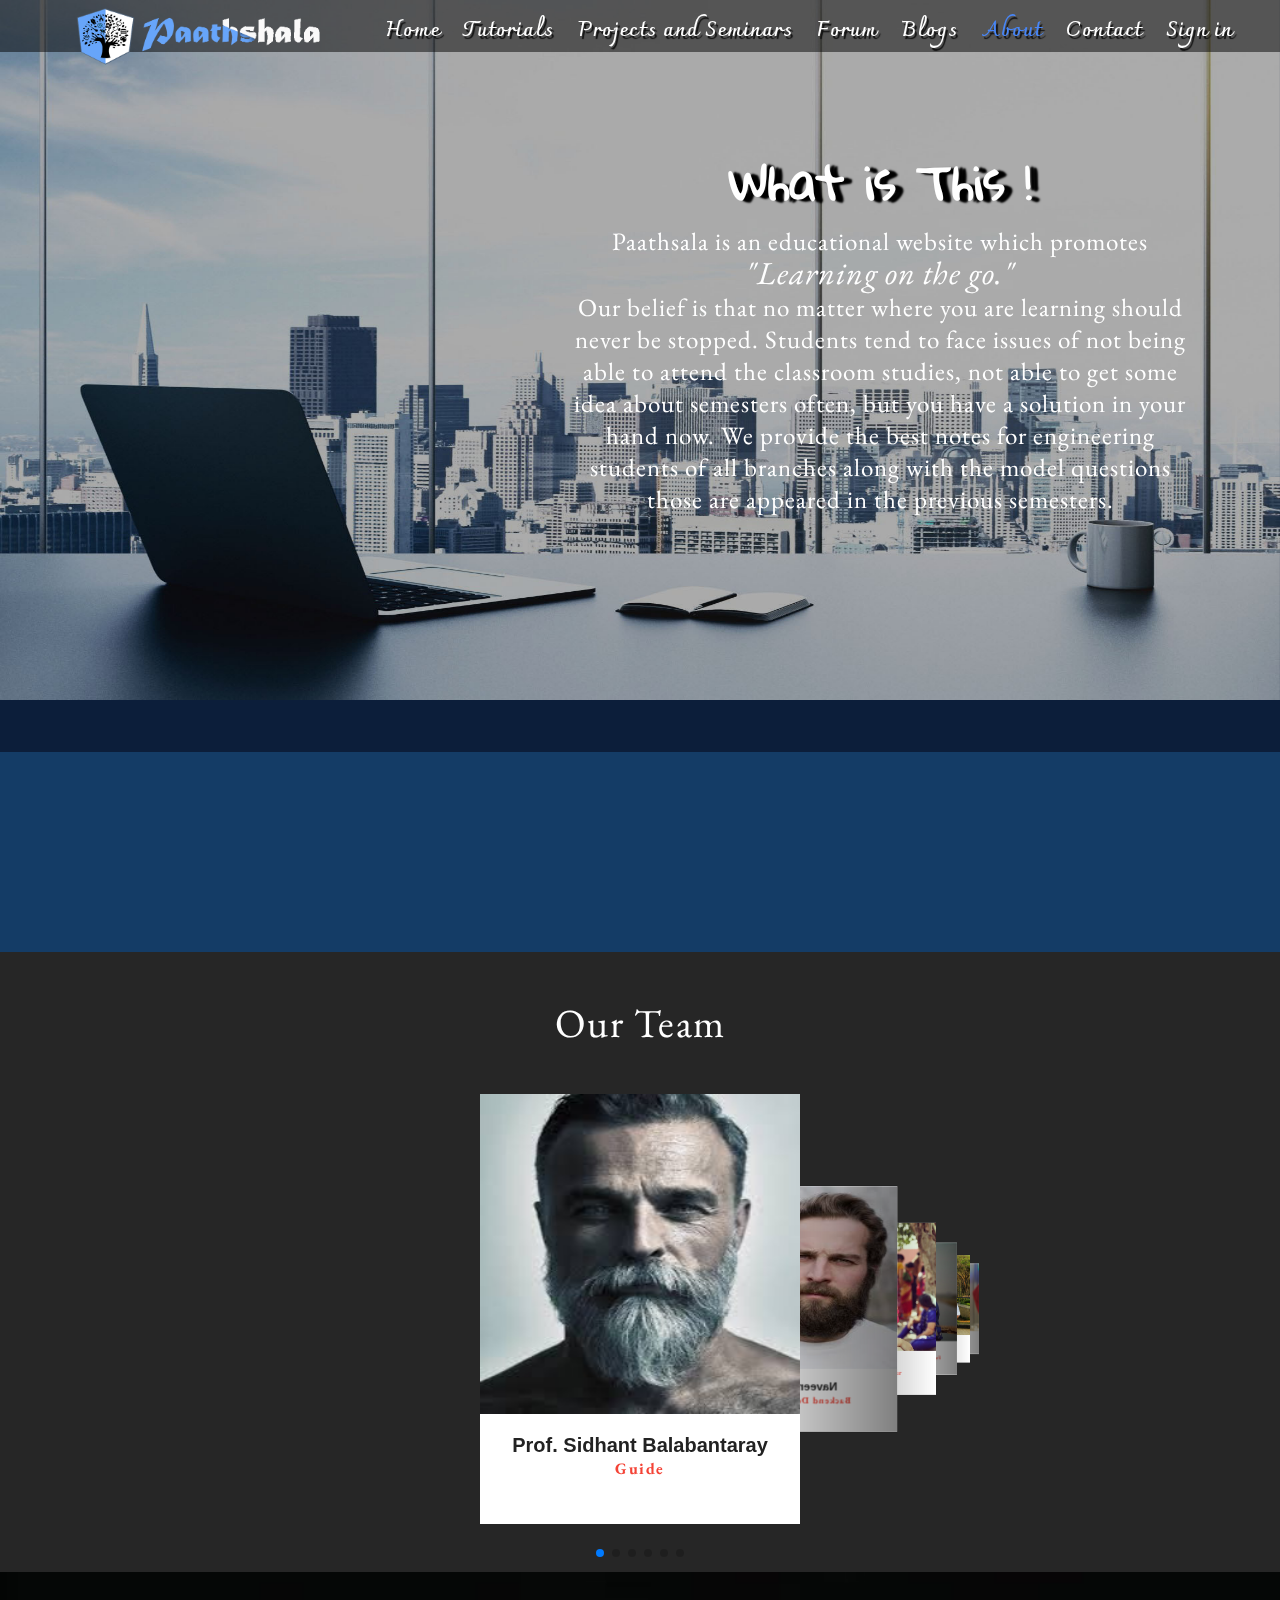
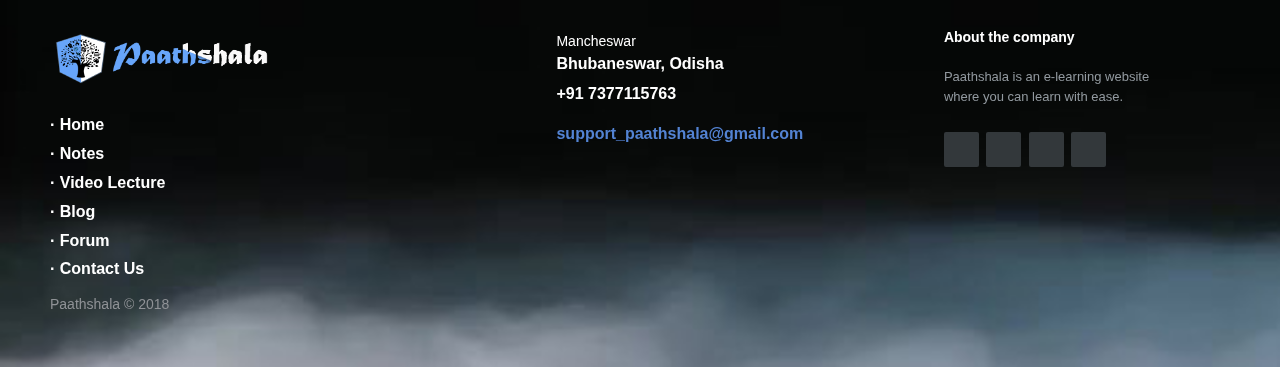
<file: slider/about.html>
<!DOCTYPE html>
<html>
<head>
	<title>About Us</title>
  <link rel="shortcut icon" href="images/logo1.ico">
  <meta name="viewport" content="width=device-width">
<link rel="stylesheet" href="https://use.fontawesome.com/releases/v5.3.1/css/all.css" integrity="sha384-mzrmE5qonljUremFsqc01SB46JvROS7bZs3IO2EmfFsd15uHvIt+Y8vEf7N7fWAU" crossorigin="anonymous">
<link href="https://fonts.googleapis.com/css?family=Charmonman" rel="stylesheet">
<link rel="stylesheet" href="css/footer css.css">
<link href="https://fonts.googleapis.com/css?family=Gloria+Hallelujah" rel="stylesheet">
<link href="https://fonts.googleapis.com/css?family=EB+Garamond" rel="stylesheet">
<link rel="stylesheet" type="text/css" href="css/menu2.css">
<link rel="stylesheet" type="text/css" href="css/swiper.min.css">
<link rel="stylesheet" type="text/css" href="css/scroller2.css">
  <script type="text/javascript" src="js/swiper.min.js"></script>
	<style type="text/css">
		body {
  /* Full screen width and height */
  width: 100%;
  min-height: 100vh;

  /* Centers the container in the middle of the screen */
 
  /*justify-content: center;*/
 overflow-x: hidden;

  margin: 0;
  background-color: #0c1e3a;
}

#container {
  position: fixed;
  height:700px;
  width: 100%;
  background-size: inherit;
  z-index: -2;
  top: 0px;
}

.about{
  max-height: 450px;width: 50%;
  position: absolute;  top: 120px;
  right: 60px;
  color: white;
  padding: 20px;
  text-align: center;
  

}
.about h1{
  font-size: 45px;
  font-family: 'Gloria Hallelujah', cursive;
  text-shadow: 5px 1px 2px black,8px 2px 2px black;
}
.about p{
  font-size: 25px;
  line-height: 32px;
  letter-spacing: 1px;
  text-align: center;
  font-family: 'EB Garamond', serif;
}
.about p span{
  font-size: 32px;
  text-align: center;
  font-style: italic;
}
.moto{
  height: 200px;
  width: 100%;
  margin-top: 700px;
  background-color: rgba(20,60,102,1);
}
.team{
  height: 500px;
  width: auto;
  text-align: center;
  background: #262626;
  padding: 60px;
}
.team span{
  font-size: 40px;
  font-family: 'EB Garamond', serif;
  color: white;
  letter-spacing: 1.5px;

}
.swiper-container {
      width: auto;
      padding-top: 50px;
      padding-bottom: 50px;
      
      font-family: Helvetica Neue, Helvetica, Arial, sans-serif;
    }
    .swiper-slide {
      background-position: center;
      background-size: cover;
      width: 320px;
      height: 430px;
      background-color: white;
    }
    .swiper-slide .imgBx{
      width: 100%;
      height: 320px;
      overflow: hidden;
    }
    .swiper-slide .details{
      box-sizing: border-box;
      font-size: 20px;
      padding: 20px;
    }
    .swiper-slide .details h3{
      font-size: 20px;
      margin: 0px;
      padding: 0px;
      text-align: center;
    }
    .swiper-slide .details h3 span{
      font-size: 16px;
      color: #f44336;
    }
    .details .SocI{
      height: 60px;
      width: 100%;text-align: center;
      margin-top: 10px;

    }
    .details .SocI a{
      font-size: 20px;
      padding: 15px;
      color: #262626;
    }
    .details .SocI a:hover{
      
      color: #f44336;
    }
	</style>
</head>
<body>
  <nav>
    <img src="images/logo4.png" height="69px" style="float: left; margin-left: 70px; margin-top:0px;">
        <ul>
            <li class="nav-item"><a href="index.html" >Home</a></li>
            <li class="nav-item"><a href="tutorials.html" >Tutorials</a></li>
            <li class="nav-item"><a href="#">Projects and Seminars</a></li>
            <li class="nav-item"><a href="#" >Forum</a></li>
            <li class="nav-item"><a href="blog.html" >Blogs</a></li>
            <li class="nav-item"><a href="#" style="color: #4786f9;">About</a></li>
            <li class="nav-item"><a href="contact.html" >Contact</a></li>
            <li class="nav-item"><a href="#" >Sign in</a></li>
        </ul>
          <div class="menu-bar">
              <span class="hamburger-icon"><i class="fa fa-bars"></i></span>
        </div>
    </nav>
<div id="container" >
<img src="images/Naveen/back.jpg" height="700px" width="100%">
</div>
<div class="about">
  <h1>What is This !</h1>
  <p>
    Paathsala is an educational website which promotes
    <span><br>"Learning on the go." </span><br>
   Our belief is that no matter where you are learning should never be stopped. Students tend to face issues of not being able to attend the classroom studies, not able to get some idea about semesters often, but you have a solution in your hand now. We provide the best notes for engineering students of all branches along with the model questions those are appeared in the previous semesters. 
  </p>
</div>
<div class="moto">
  <div>
    
  </div>
  <div>
    
  </div>
</div>
<div class="team">
  <span>Our Team</span>
  <!-- Swiper -->
  <div class="swiper-container">
    <div class="swiper-wrapper">
      <div class="swiper-slide">
        <div class="imgBx">
          <img src="images/team/6.jpeg" height="320px" width="100%">
        </div>
        <div class="details">
          <h3>Prof. Sidhant Balabantaray<br><span>Guide</span></h3>
          <div class="SocI">
            <a href="#"><i class="fab fa-linkedin-in"></i></a>
            <a href="#"><i class="fab fa-google-plus-g"></i></a>
            <a href="#"><i class="fab fa-facebook-f"></i></a>
          </div>
        </div>
      </div>
      <div class="swiper-slide">
        <div class="imgBx">
          <img src="images/team/2.jpeg" height="320px" width="100%">
        </div>
        <div class="details">
          <h3>Naveen Jha<br><span>Backend Developer</span></h3>
          <div class="SocI">
            <a href="#"><i class="fab fa-linkedin-in"></i></a>
            <a href="#"><i class="fab fa-google-plus-g"></i></a>
            <a href="#"><i class="fab fa-facebook-f"></i></a>
          </div>
        </div>
      </div>
      <div class="swiper-slide">
        <div class="imgBx">
          <img src="images/team/3.jpg" height="320px" width="100%">
        </div>
        <div class="details">
          <h3>Sonali Ipsita<br><span>Resource Manager</span></h3>
          <div class="SocI">
            <a href="#"><i class="fab fa-linkedin-in"></i></a>
            <a href="#"><i class="fab fa-google-plus-g"></i></a>
            <a href="#"><i class="fab fa-facebook-f"></i></a>
          </div>
        </div>
      </div>
      <div class="swiper-slide">
        <div class="imgBx">
          <img src="images/team/4.jpg" height="320px" width="100%">
        </div>
        <div class="details">
          <h3>Sujit Kumar Das<br><span>Full Stack Web Developer</span></h3>
          <div class="SocI">
            <a href="#"><i class="fab fa-linkedin-in"></i></a>
            <a href="#"><i class="fab fa-google-plus-g"></i></a>
            <a href="#"><i class="fab fa-facebook-f"></i></a>
          </div>
        </div>
      </div>
      <div class="swiper-slide">
        <div class="imgBx">
          <img src="images/team/5.jpg" height="320px" width="100%">
        </div>
        <div class="details">
          <h3>Shantanu Das<br><span>Content Writer</span></h3>
          <div class="SocI">
            <a href="#"><i class="fab fa-linkedin-in"></i></a>
            <a href="#"><i class="fab fa-google-plus-g"></i></a>
            <a href="#"><i class="fab fa-facebook-f"></i></a>
          </div>
        </div>
      </div>
      <div class="swiper-slide">
        <div class="imgBx">
          <img src="images/team/1.jpg" height="320px" width="100%">
        </div>
        <div class="details">
          <h3>Gulshan Mishra<br><span>UI Developer</span></h3>
          <div class="SocI">
            <a href="#"><i class="fab fa-linkedin-in"></i></a>
            <a href="#"><i class="fab fa-google-plus-g"></i></a>
            <a href="#"><i class="fab fa-facebook-f"></i></a>
          </div>
        </div>
      </div>
      
    </div>
    <!-- Add Pagination -->
    <div class="swiper-pagination"></div>
  </div>
  <!-- Initialize Swiper -->
  <script>
    var swiper = new Swiper('.swiper-container', {
      effect: 'coverflow',
      grabCursor: true,
      centeredSlides: true,
      slidesPerView: 'auto',
      coverflowEffect: {
        rotate: 60,
        stretch: 10,
        depth: 300,
        modifier: 3,
        slideShadows : true,
      },
      pagination: {
        el: '.swiper-pagination',
      },
    });
  </script>
</div>
<!-- Footer -->

    <!-- The content of your page would go here. -->
   
    <footer class="footer-distributed" style="background-image: url(images/backgrounds/footerBack.jpg);background-color: rgba(0,0,50,0.6);z-index: 2">
      

      <div class="footer-left">

        <img src="images/logo4.png" height="60px" alt="Paathshala Logo">
    
        <p class="footer-links">
          · <a href="#">Home</a><br>
          ·
          <a href="#">Notes</a><br>
          ·
          <a href="#">Video Lecture</a><br>
          ·
          <a href="#">Blog</a><br>
          ·
          <a href="#">Forum</a><br>
          ·
          <a href="#">Contact Us</a><br>
        </p>
      
        <p class="footer-company-name">Paathshala &copy; 2018</p>
      </div>

      <div class="footer-center">

        <div>
          <i class="fa fa-map-marker"></i>
          <p><span>Mancheswar</span> Bhubaneswar, Odisha</p>
        </div>

        <div>
          <i class="fa fa-phone"></i>
          <p>+91 7377115763</p>
        </div>

        <div>
          <i class="fa fa-envelope"></i>
          <p><a href="mailto:support@company.com">support_paathshala@gmail.com</a></p>
        </div>

      </div>

      <div class="footer-right">

        <p class="footer-company-about">
          <span>About the company</span>
          Paathshala is an e-learning website where you can learn with ease.
        </p>

        <div class="footer-icons">

          <a href="#"><i class="fa fa-facebook"></i></a>
          <a href="#"><i class="fa fa-twitter"></i></a>
          <a href="#"><i class="fa fa-linkedin"></i></a>
          <a href="#"><i class="fa fa-github"></i></a>

        </div>

      </div>
    </footer>

<!-- footer ends -->

 <script src='http://cdnjs.cloudflare.com/ajax/libs/jquery/2.1.3/jquery.min.js'></script>
    <script  src="js/index.js"></script>
    <script>
 
// Create cross browser requestAnimationFrame method:
window.requestAnimationFrame = window.requestAnimationFrame
 || window.mozRequestAnimationFrame
 || window.webkitRequestAnimationFrame
 || window.msRequestAnimationFramex
 || function(f){setTimeout(f, 1000/60)}
 
var bubble1 = document.getElementById('container')

 
function parallaxbubbles(){
 var scrolltop = window.pageYOffset;
 bubble1.style.top = -scrolltop *0.3 + 'px'
 
 
}
 
window.addEventListener('scroll', function(){ // on page scroll
 requestAnimationFrame(parallaxbubbles) // call parallaxbubbles() on next available screen paint
}, false)
 
 window.scroll({
  top: 0, 
  left: 0, 
  behavior: 'smooth' 
});

</script>
</body>
</html>
</file>
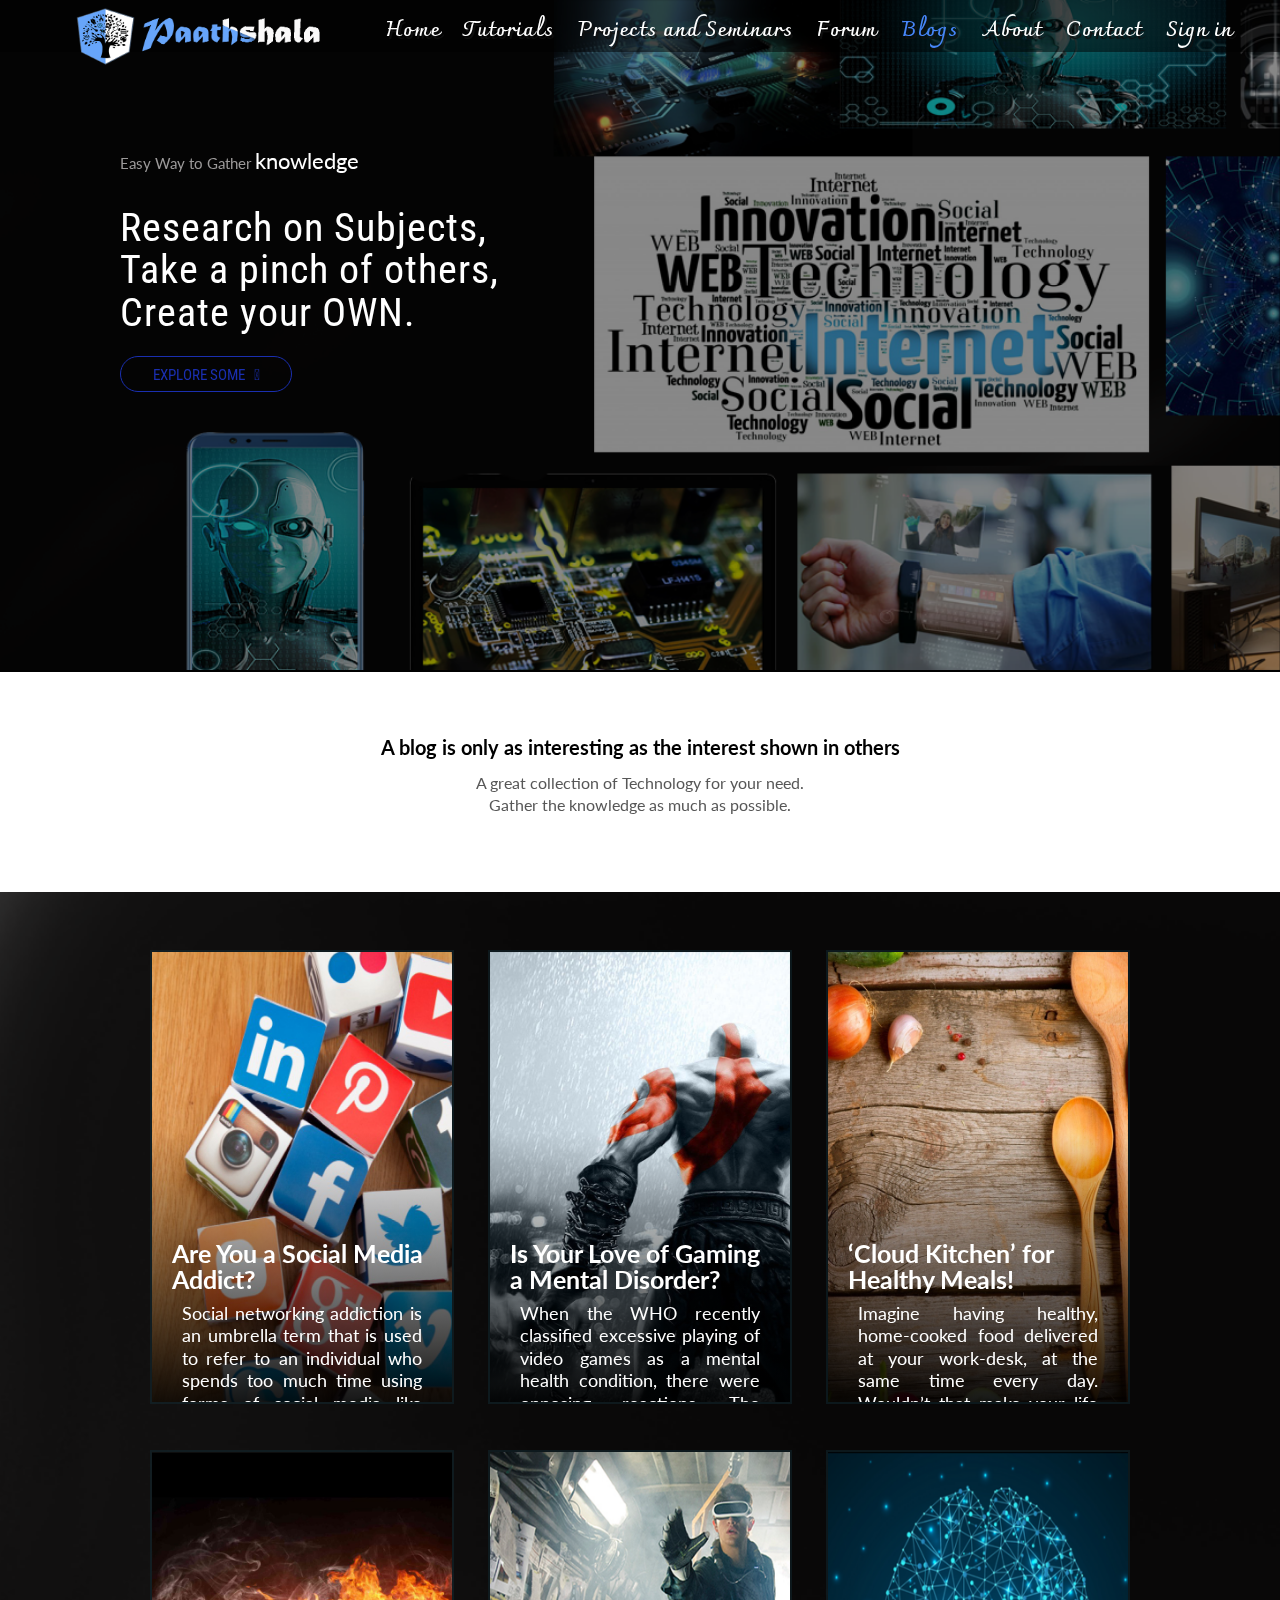
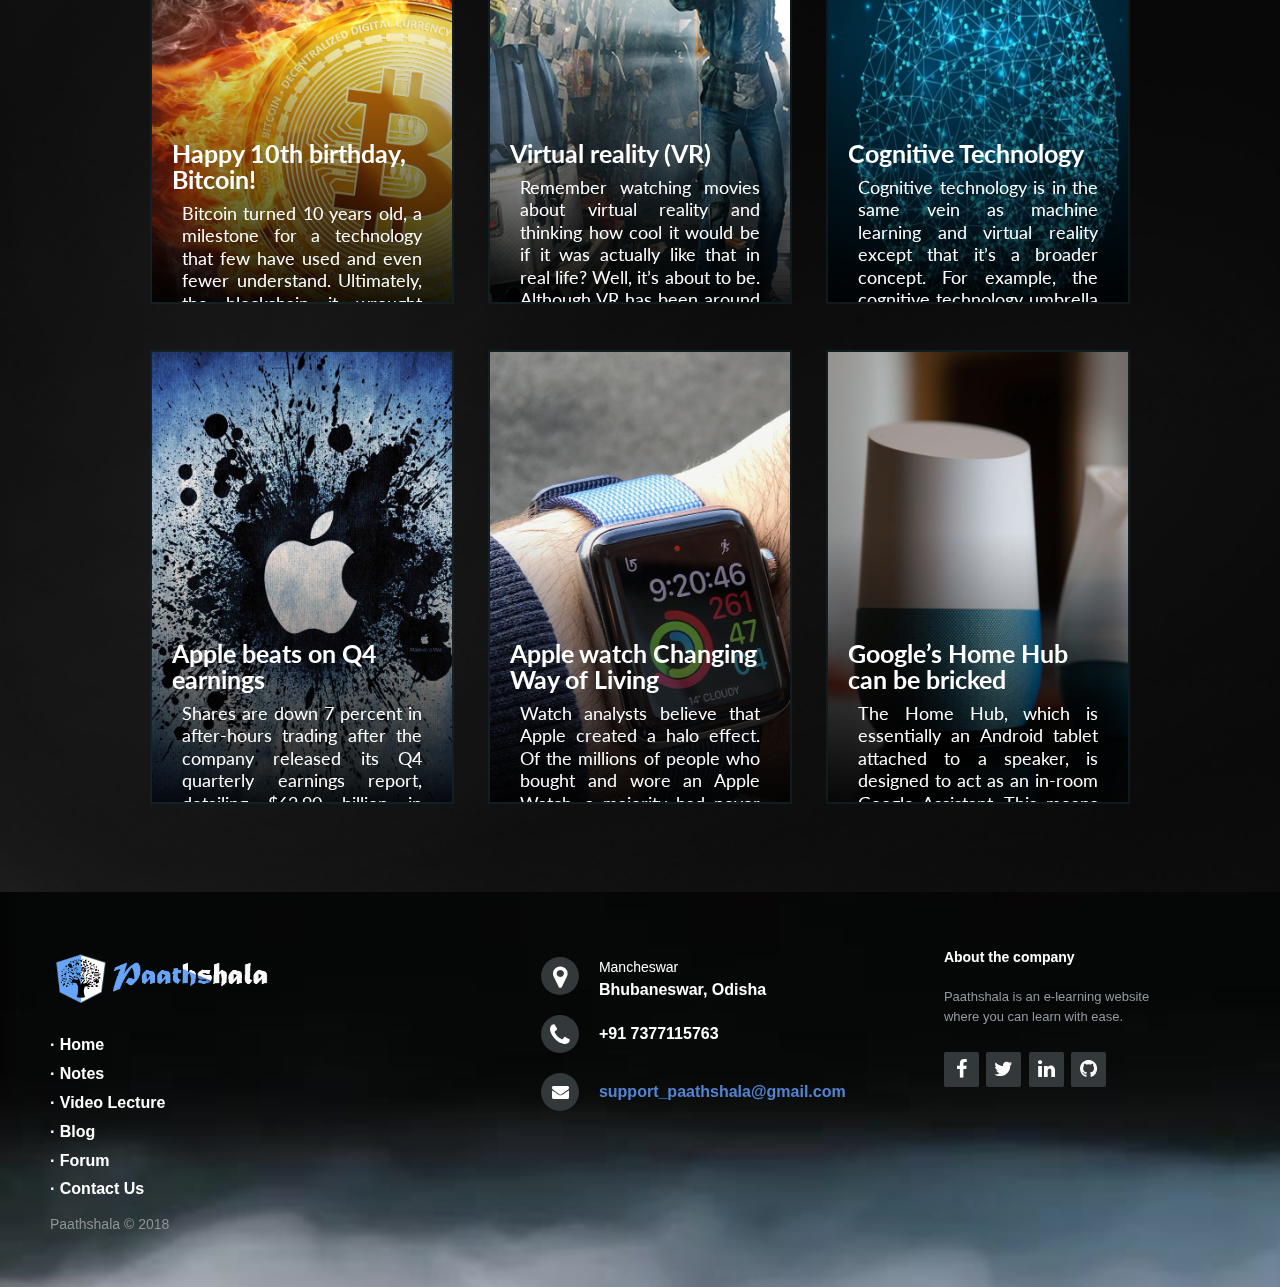
<file: slider/blog.html>
<!DOCTYPE html>
<html lang="en" >

<head>
  <meta charset="UTF-8">
  <title>Blog</title>
  <link rel="shortcut icon" href="images/logo1.ico">
  <meta name="viewport" content="width=device-width">
	<link href='https://fonts.googleapis.com/css?family=Lato:300,400,700|Poiret+One' rel='stylesheet' type='text/css'>
	<link rel="stylesheet" href="https://use.fontawesome.com/releases/v5.3.1/css/all.css" integrity="sha384-mzrmE5qonljUremFsqc01SB46JvROS7bZs3IO2EmfFsd15uHvIt+Y8vEf7N7fWAU" crossorigin="anonymous">
  <link href="https://fonts.googleapis.com/css?family=Charmonman" rel="stylesheet">
	<link rel="stylesheet" type="text/css" href="css/blog.css"> 
	<link rel="stylesheet" href="css/footer css.css">
<link rel="stylesheet" href="http://maxcdn.bootstrapcdn.com/font-awesome/4.2.0/css/font-awesome.min.css">
<link href="https://fonts.googleapis.com/css?family=Roboto+Condensed" rel="stylesheet">
<link rel="stylesheet" type="text/css" href="css/menu2.css">
<link rel="stylesheet" type="text/css" href="css/scroller2.css">
</head>

<body>

<!--   <header>
		  <div class="logo"><img src="images/logo4.png" height="100px"></div>
	</header> -->
	
	<nav>
		<img src="images/logo4.png" height="69px" style="float: left; margin-left: 70px; margin-top:0px;">
  			<ul>
				    <li class="nav-item"><a href="index.html" >Home</a></li>
				    <li class="nav-item"><a href="tutorials.html" >Tutorials</a></li>
				    <li class="nav-item"><a href="#">Projects and Seminars</a></li>
    				<li class="nav-item"><a href="#" >Forum</a></li>
    				<li class="nav-item"><a href="blog.html" style="color: #4786f9;">Blogs</a></li>
    				<li class="nav-item"><a href="about.html" >About</a></li>
    				<li class="nav-item"><a href="contact.html" >Contact</a></li>
    				<li class="nav-item"><a href="#" >Sign in</a></li>
			  </ul>
				  <div class="menu-bar">
					    <span class="hamburger-icon"><i class="fa fa-bars"></i></span>
			  </div>
		</nav>

		<div class="FrontImg" id="FrontImg" style="background-image: url(images/backgrounds/blog.png);">
			
			
		</div>
		<div class="FrontDiv" id="FrontDiv">
			<div id="span1">
				<span id="l1">Easy Way to Gather <h id="l2">knowledge</h></span><br><br>
				<div id="l3">Research on Subjects,</div>
				<div id="l3">Take a pinch of others,</div>
				<div id="l3">Create your OWN.</div><br>
				<div id="eBtn">EXPLORE SOME &nbsp; <i class="fas fa-arrow-right"></i></div>
			</div>
		</div>


    <!-- The content of your page would go here. -->
    <div class="blogHead">
    	<h1>A blog is only as interesting as the interest shown in others</h1>
    	<span>A great collection of Technology for your need. <br>Gather the knowledge as much as possible.</span>
    </div>
    <div class="mainContent" style="background-image:url(images/backgrounds/darkWhite.png);">
    		<div class="row1">
  <div class="card left">
    <div class="poster"><img src="images/blog/social-media.png"></div>
    <div class="details">
      <h2>Are You a Social Media Addict?</h2>
      <p>Social networking addiction is an umbrella term that is used to refer to an individual who spends too much time using forms of social media like Facebook and Twitter.<br>
There are more than two billion social media users worldwide, representing a global rate of around 28% of total digital users.</p>
      
      <button>Read More</button>
    </div>
  </div>
  <div class="card middle">
    <div class="poster"><img src="images/blog/gaming.png"></div>
    <div class="details">
      <h2>Is Your Love of Gaming a Mental Disorder?</h2>
      <p>When the WHO recently classified excessive playing of video games as a mental health condition, there were opposing reactions. The statement confirmed fears of parents across the world, while critics felt it was stigmatising.</p>
      
      <button>Read More</button>
    </div>
  </div>
  <div class="card right">
    <div class="poster"><img src="images/blog/food.png"></div>
    <div class="details">
      <h2>‘Cloud Kitchen’ for Healthy Meals!</h2>
      <p>Imagine having healthy, home-cooked food delivered at your work-desk, at the same time every day.
Wouldn’t that make your life simpler?
This is the promise of a unique ‘cloud kitchen’ concept, by a bunch of entrepreneurs in Hyderabad, reports The Hindu.
Dr Suresh Kamireddy</p>
      
      <button>Read More</button>
    </div>
  </div>
</div>
<div class="row2">
  <div class="card left">
    <div class="poster"><img src="images/blog/bitcoin.png"></div>
    <div class="details">
      <h2>
Happy 10th birthday, Bitcoin!</h2>
      <p>Bitcoin turned 10 years old, a milestone for a technology that few have used and even fewer understand. Ultimately, the blockchain it wrought could be the biggest change to banking, finance and politics ever — or it could be a dud. The jury is still out, but let’s take ...</p>
      
      <a href="https://techcrunch.com/gallery/happy-10th-birthday-bitcoin/" target="blank"><button>Read more</button></a>
    </div>
  </div>
  <div class="card middle">
    <div class="poster"><img src="images/blog/virtual reality.png"></div>
    <div class="details">
      <h2>Virtual reality (VR)</h2>
      <p>Remember watching movies about virtual reality and thinking how cool it would be if it was actually like that in real life? Well, it’s about to be. Although VR has been around since the 1950s, until recently the technology wasn’t able to deliver the fully immersive digital experience users have been craving. </p>
      
      <button>Read More</button>
    </div>
  </div>
  <div class="card right">
   <div class="poster"><img src="images/blog/ct.png"></div>
    <div class="details">
      <h2>Cognitive Technology</h2>
      <p>Cognitive technology is in the same vein as machine learning and virtual reality except that it’s a broader concept. For example, the cognitive technology umbrella includes things like natural language processing (NLP) and speech recognition.</p>
      
      <button>Read More</button>
    </div>
  </div>
</div>
<div class="row3">
  <div class="card left">
    <div class="poster"><img src="images/blog/apple.png"></div>
    <div class="details">
      <h2>Apple beats on Q4 earnings </h2>
      <p>Shares are down 7 percent in after-hours trading after the company released its Q4 quarterly earnings report, detailing $62.90 billion in revenue beating analyst expectations of $61.57 billion, with earnings per share hitting $2.91 beating an expected $2.78 EPS.
</p>
      
      <a href="https://techcrunch.com/2018/11/01/apple-beats-on-q4-earnings-thanks-to-price-hikes-stock-still-falls-4-after-hours/" target="blank"><button>Read more</button></a>
    </div>
  </div>
  <div class="card middle">
    <div class="poster"><img src="images/blog/applewatch.png"></div>
    <div class="details">
      <h2>Apple watch Changing Way of Living</h2>
      <p>Watch analysts believe that Apple created a halo effect. Of the millions of people who bought and wore an Apple Watch, a majority had never worn or thought about wearing a watch.  and outfitted it with leather bands, fancy Milanese loops and outfit-matching colors, the attitude changed. </p>
      
      <a href="https://techcrunch.com/2018/10/31/how-the-apple-watch-changed-the-world/" target="blank"><button>Read More</button></a> 
    </div>
  </div>
  <div class="card right">
   <div class="poster"><img src="images/blog/google.png"></div>
    <div class="details">
      <h2>
Google’s Home Hub can be bricked </h2>
      <p>The Home Hub, which is essentially an Android  tablet attached to a speaker, is designed to act as an in-room Google Assistant. This means it connects to Wi-Fi (and allows you to see open Wi-Fi access points near the device), receives video and photos from other devices</p>
      
      <a href="https://techcrunch.com/2018/10/31/the-google-home-hub-is-deeply-insecure/" target="blank"><button>Read More</button></a>
    </div>
  </div>
</div>
    </div>
    <footer class="footer-distributed" style="background-image: url(images/backgrounds/footerBack.jpg);background-color: rgba(0,0,50,0.6);z-index: 2">
      

      <div class="footer-left">

        <img src="images/logo4.png" height="60px" alt="Paathshala Logo">
    
        <p class="footer-links">
          · <a href="#">Home</a><br>
          ·
          <a href="#">Notes</a><br>
          ·
          <a href="#">Video Lecture</a><br>
          ·
          <a href="#">Blog</a><br>
          ·
          <a href="#">Forum</a><br>
          ·
          <a href="#">Contact Us</a><br>
        </p>
      
        <p class="footer-company-name">Paathshala &copy; 2018</p>
      </div>

      <div class="footer-center">

        <div>
          <i class="fa fa-map-marker"></i>
          <p><span>Mancheswar</span> Bhubaneswar, Odisha</p>
        </div>

        <div>
          <i class="fa fa-phone"></i>
          <p>+91 7377115763</p>
        </div>

        <div>
          <i class="fa fa-envelope"></i>
          <p><a href="mailto:support@company.com">support_paathshala@gmail.com</a></p>
        </div>

      </div>

      <div class="footer-right">

        <p class="footer-company-about">
          <span>About the company</span>
          Paathshala is an e-learning website where you can learn with ease.
        </p>

        <div class="footer-icons">

          <a href="#"><i class="fa fa-facebook"></i></a>
          <a href="#"><i class="fa fa-twitter"></i></a>
          <a href="#"><i class="fa fa-linkedin"></i></a>
          <a href="#"><i class="fa fa-github"></i></a>

        </div>

      </div>
    </footer>

<!-- footer ends -->

  <script src='http://cdnjs.cloudflare.com/ajax/libs/jquery/2.1.3/jquery.min.js'></script>
    <script  src="js/index.js"></script>

<script>
 
// Create cross browser requestAnimationFrame method:
window.requestAnimationFrame = window.requestAnimationFrame
 || window.mozRequestAnimationFrame
 || window.webkitRequestAnimationFrame
 || window.msRequestAnimationFramex
 || function(f){setTimeout(f, 1000/60)}
 
var bubble1 = document.getElementById('FrontImg')

 
function parallaxbubbles(){
 var scrolltop = window.pageYOffset;
 bubble1.style.top = -scrolltop *0.3 + 'px'
 
 
}
 
window.addEventListener('scroll', function(){ // on page scroll
 requestAnimationFrame(parallaxbubbles) // call parallaxbubbles() on next available screen paint
}, false)
 
 window.scroll({
  top: 0, 
  left: 0, 
  behavior: 'smooth' 
});

</script>


</body>

</html>
</file>
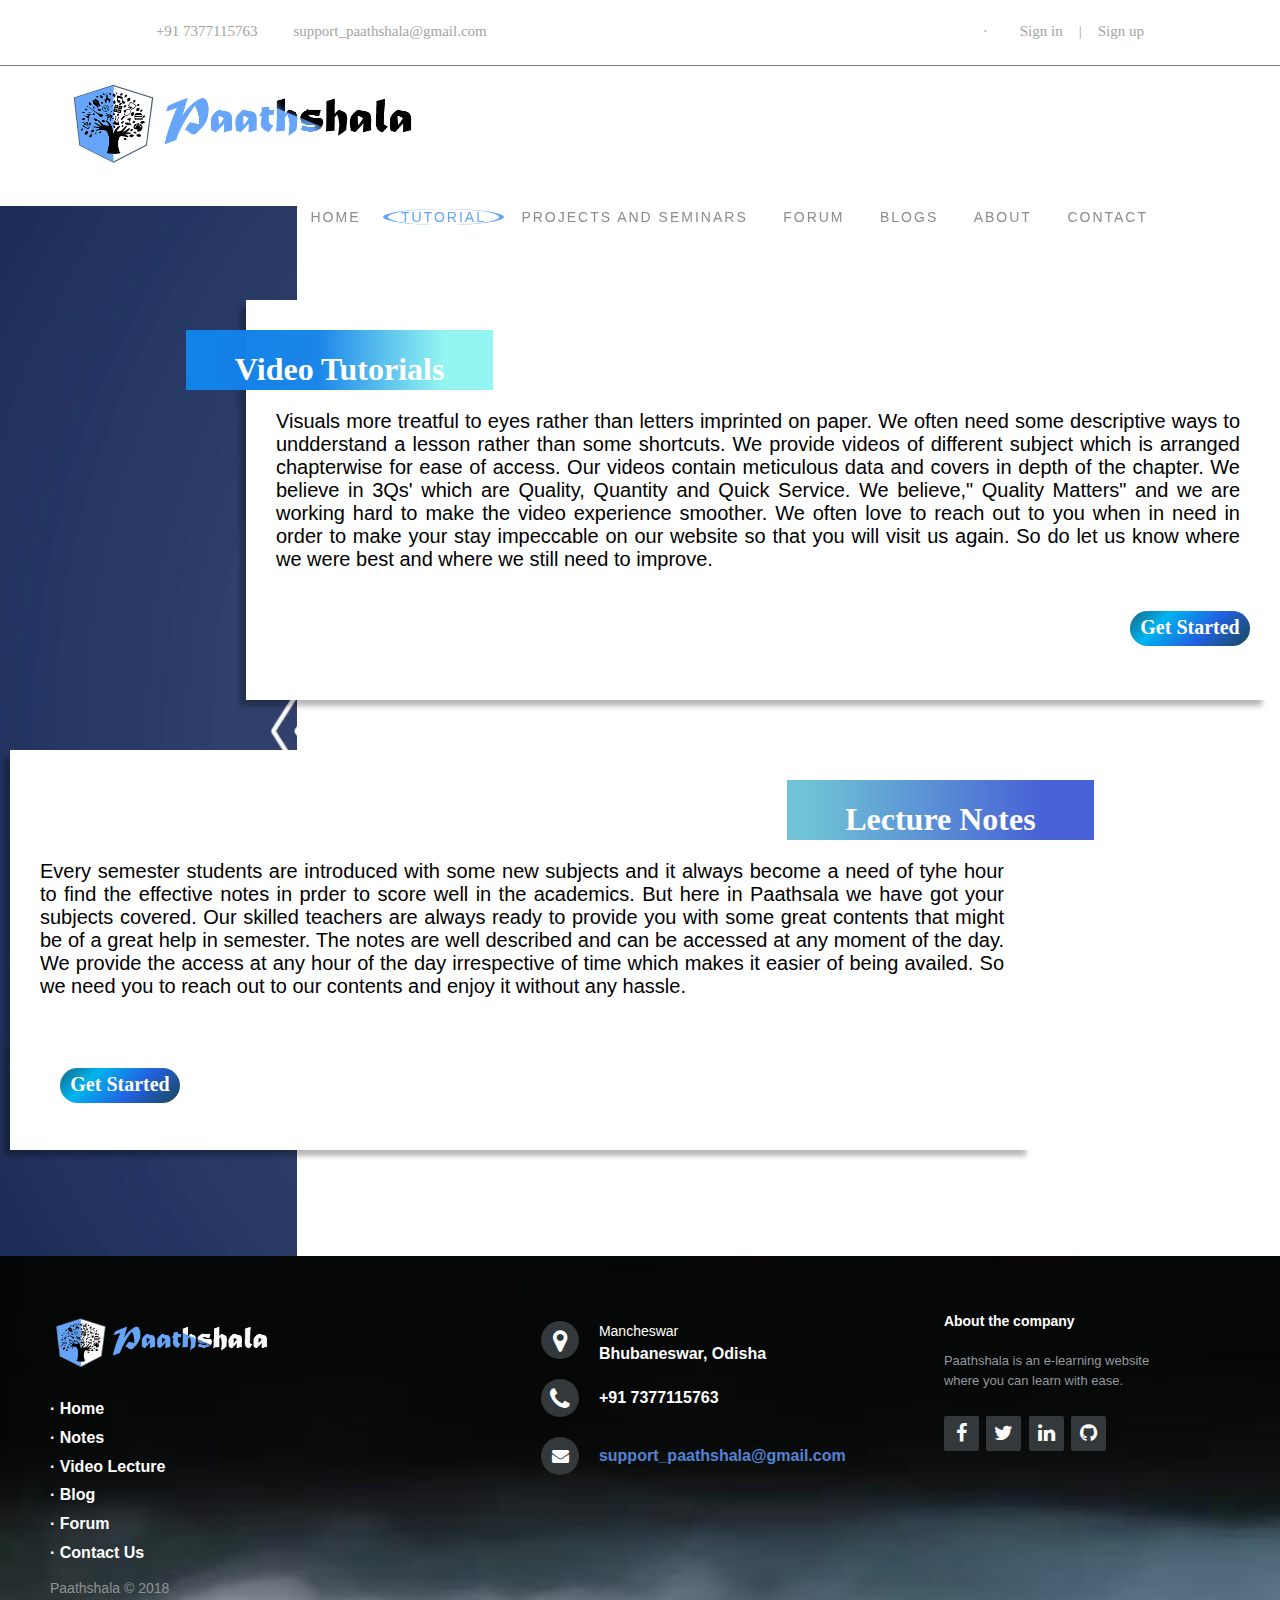
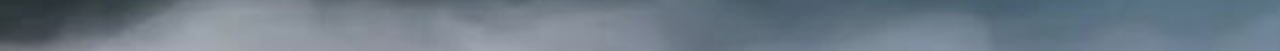
<file: slider/tutorials.html>
<!DOCTYPE html>
<html>
<head>
	<title>Tutorials</title>
	<link rel="stylesheet" type="text/css" href="css/menu.css">
	<link rel="shortcut icon" href="images/logo1.ico">
	<link rel="stylesheet" type="text/css" href="css/scroller.css">
    <link rel="stylesheet" type="text/css" href="css/login.css">
    <link rel="stylesheet" type="text/css" href="css/tutorials.css">
    <link rel="stylesheet" href="https://use.fontawesome.com/releases/v5.3.1/css/all.css" integrity="sha384-mzrmE5qonljUremFsqc01SB46JvROS7bZs3IO2EmfFsd15uHvIt+Y8vEf7N7fWAU" crossorigin="anonymous">
    <!-- Naveen -->

	<link rel="stylesheet" href="css/footer css.css">
	
	<link rel="stylesheet" href="http://maxcdn.bootstrapcdn.com/font-awesome/4.2.0/css/font-awesome.min.css">

	<link href="http://fonts.googleapis.com/css?family=Cookie" rel="stylesheet" type="text/css">

    <!-- naveen -->
</head>
<body>
<div class="HeaderNav">
    <div class="NavContent"><i class="fas fa-phone"></i> +91 7377115763</div>
    <div class="NavContent"><i class="far fa-envelope"></i></i> support_paathshala@gmail.com</div>
    <div class="socialIcon ss" >Sign up</div>
    <div class="socialIcon">|</div>
    <div class="socialIcon ss" id="myBtn">Sign in</div>
    <div class="si"><i class="fas fa-user-lock"></i></div>
    <div class="socialIcon">&#183;</div>
    <div class="socialIcon "> <i class="fab fa-google"></i></div>
    <div class="socialIcon "> <i class="fab fa-facebook-f"></i></div>
    <div class="socialIcon "> <i class="fab fa-linkedin-in"></i></div>
    <div class="socialIcon "> <i class="fab fa-twitter"></i></div>

    

</div>

<div class="mainNav" id="mainNav">
    <div class="logoDiv" id="logoDiv"><img src="images/logo2.png"><!-- <h2><span>Paath</span>shala</h2> --></div>
    <div class="menuBar" id="menuBar">
    <div class="menuItem" id="menuItem">
      <a href="index.html"><span>HOME</span></a>
      <a href="tutorials.html"><span id="activated">TUTORIAL</span></a>
      
      <a href="#"><span>PROJECTS AND SEMINARS</span></a>
      <a href="#"><span>FORUM</span></a>
      <a href="blog.html"><span>BLOGS</span></a>
      <a href="about.html"><span>ABOUT</span></a>
      <a href="#"><span>CONTACT</span></a>
    </div>
  </div>
</div>
<!-- Sign in body starts -->
<div id="myModal" class="modal">
  <!-- Modal content -->
  <div class="modal-content">
    <div class="modal-header">
      <span class="close"><i class="fas fa-times-circle"></i></span>
    </div>
    <form>
      <center>
    <h2>
      <a href="#homepage">Login</a>
    </h2>
  </center>
  <hr>
    <center>
      <div> 
        <input type="text" name="username" placeholder="Username" value="">
        <input type="password" name="password" placeholder="Password">
       </div>
    </p>
      <input type="reset" value="Reset" id="resetbtn"> <button>Login</button>
      <br>
      <p class="a-link"><a href="#forget-password">Forget password?</a>
        <p class="a-link"><a href="signuppage.html">Register Now</a>
    </center>
    </form>
  </div>
</div>

<!-- Sign in body ends -->
<!-- Section2 starts -->
<div class="tutoContent" style="background-image: url('images/backgrounds/blueline.png');">
	<div class="videoT">
		<div class="Vl">
			<h1>Video Tutorials</h1>
		</div>
		<p>Visuals more treatful to eyes rather than letters imprinted on paper. We often need some descriptive ways to undderstand a lesson rather than some shortcuts. We provide videos of different subject which is arranged chapterwise for ease of access. Our videos contain meticulous data and covers in depth of the chapter. We believe in 3Qs' which are Quality, Quantity and Quick Service. We believe," Quality Matters" and  we are working hard to make the video experience smoother. We often love to reach out to you when in need in order to make your stay impeccable on our website so that you will visit us again. So do let us know where we were best and where we still need to improve. </p>
		<a href="videolecture.html"><div class="tbutton">Get Started</div></a>
	</div>
	<div class="notesT">
		<div class="Nl">
			<h1>Lecture Notes</h1>
		</div>
		<p>Every semester students are introduced with some new subjects and it always become a need of tyhe hour to find the effective notes in prder to score well in the academics. But here in Paathsala we have got your subjects covered. Our skilled teachers are always ready to provide you with some great contents that might be of a great help in semester. The notes are well described and can be accessed at any moment of the day. We provide the access at any hour of the day irrespective of time which makes it easier of being availed. So we need you to reach out to our contents and enjoy it without any hassle.  </p>
		<a href="lecturenotes.html"><div class="tbutton">Get Started</div></a>
	</div>
	
</div>
<!-- Footer -->
<header></header>

		<!-- The content of your page would go here. -->

		<footer class="footer-distributed" style="background-image: url(images/backgrounds/footerBack.jpg);background-color: rgba(0,0,50,0.6);">
			

			<div class="footer-left">

				<img src="images/logo4.png" width="auto" height="60px" alt="Paathshala Logo">
		
				<p class="footer-links">
					· <a href="#">Home</a><br>
					·
					<a href="#">Notes</a><br>
					·
					<a href="#">Video Lecture</a><br>
					·
					<a href="#">Blog</a><br>
					·
					<a href="#">Forum</a><br>
					·
					<a href="#">Contact Us</a><br>
				</p>
			
				<p class="footer-company-name">Paathshala &copy; 2018</p>
			</div>

			<div class="footer-center">

				<div>
					<i class="fa fa-map-marker"></i>
					<p><span>Mancheswar</span> Bhubaneswar, Odisha</p>
				</div>

				<div>
					<i class="fa fa-phone"></i>
					<p>+91 7377115763</p>
				</div>

				<div>
					<i class="fa fa-envelope"></i>
					<p><a href="mailto:support@company.com">support_paathshala@gmail.com</a></p>
				</div>

			</div>

			<div class="footer-right">

				<p class="footer-company-about">
					<span>About the company</span>
					Paathshala is an e-learning website where you can learn with ease.
				</p>

				<div class="footer-icons">

					<a href="#"><i class="fa fa-facebook"></i></a>
					<a href="#"><i class="fa fa-twitter"></i></a>
					<a href="#"><i class="fa fa-linkedin"></i></a>
					<a href="#"><i class="fa fa-github"></i></a>

				</div>

			</div>
		</footer>

<!-- footer ends -->
<!-- Section2 ends -->
<script type="text/javascript">
window.onscroll = function() {myFunction()};

function myFunction() {
    if ((document.body.scrollTop > 70 || document.documentElement.scrollTop > 70)) {
        document.getElementById("mainNav").className = "mainNav-after";
        document.getElementById("logoDiv").className = "logoDiv-after";
        document.getElementById("menuBar").className = "menuBar-after";
        document.getElementById("menuItem").className = "menuItem-after";
    } else {
        document.getElementById("mainNav").className = "mainNav";
        document.getElementById("logoDiv").className = "logoDiv";
        document.getElementById("menuBar").className = "menuBar";
         document.getElementById("menuItem").className = "menuItem";
    }
}
</script>
<script>
var modal = document.getElementById('myModal');
var btn = document.getElementById("myBtn");
var span = document.getElementsByClassName("close")[0];
btn.onclick = function() {
    modal.style.display = "block";
}
span.onclick = function() {
    modal.style.display = "none";
}
window.onclick = function(event) {
    if (event.target == modal) {
        modal.style.display = "none";
    }
}
</script>
</body>
</html>
</file>
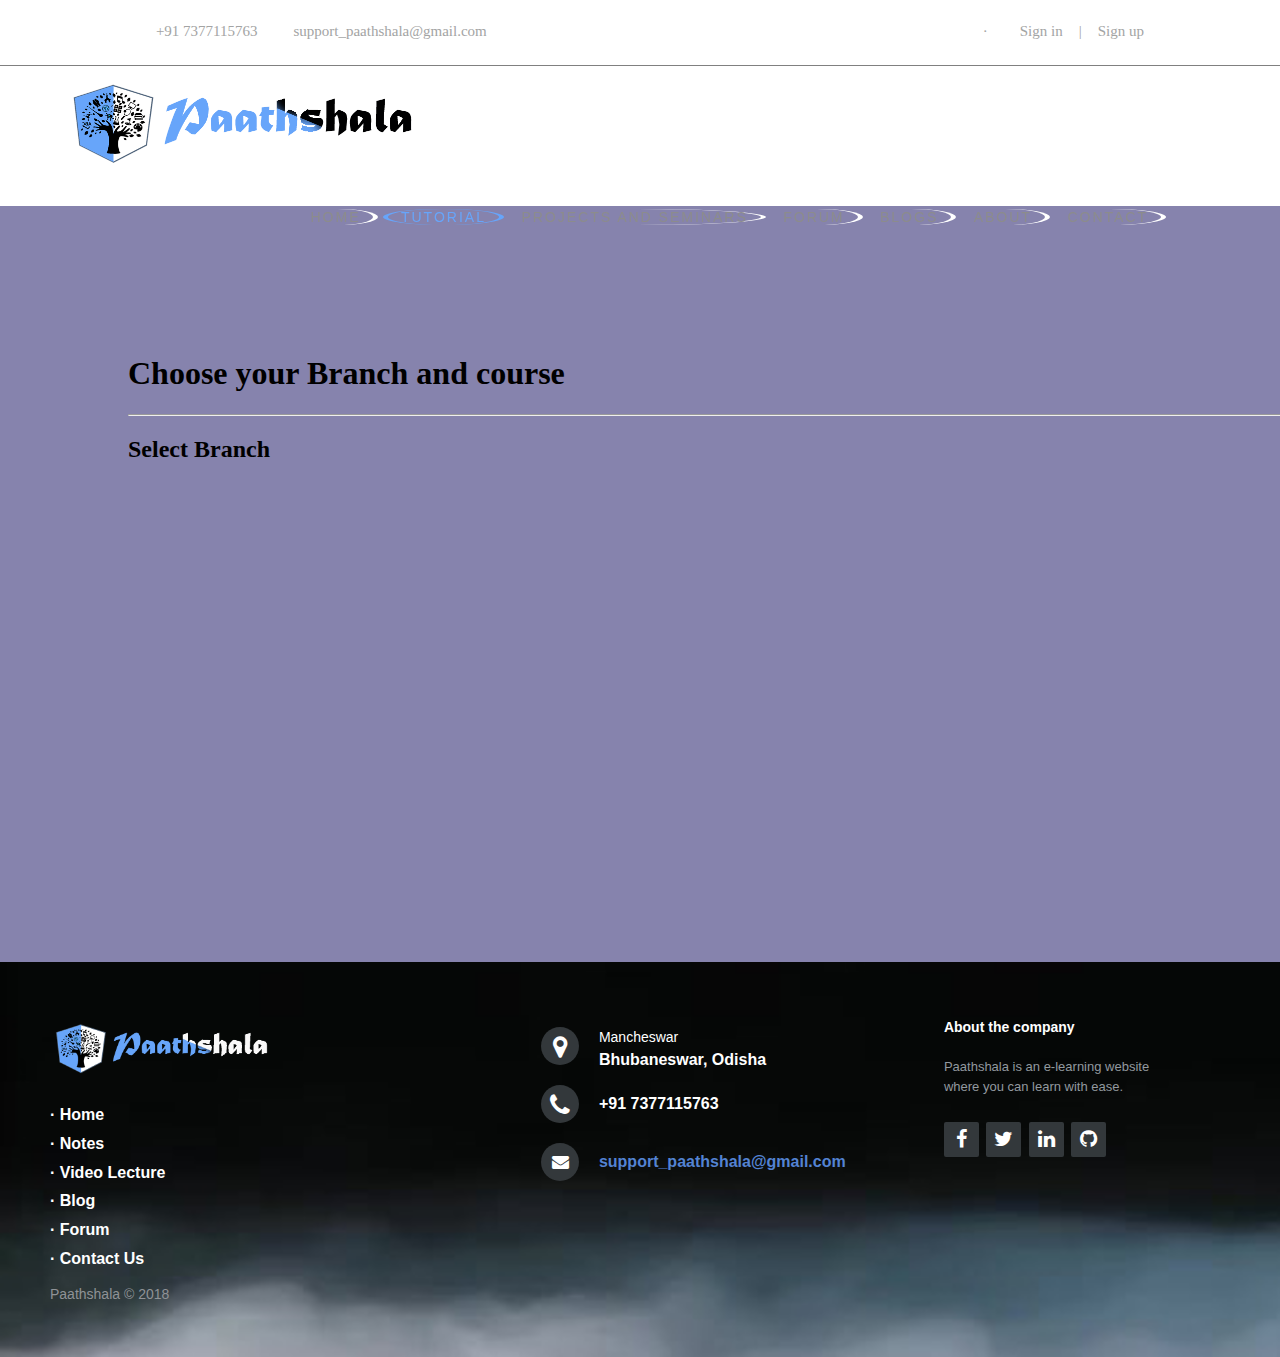
<file: slider/videolecture.html>
<!DOCTYPE html>
<html>
<head>
	<title>Tutorials</title>
	<link rel="stylesheet" type="text/css" href="css/menu.css">
	<link rel="shortcut icon" href="images/logo1.ico">
	<link rel="stylesheet" type="text/css" href="css/scroller.css">
    <link rel="stylesheet" type="text/css" href="css/login.css">
    <link rel="stylesheet" type="text/css" href="css/tutorials.css">
    <link rel="stylesheet" href="https://use.fontawesome.com/releases/v5.3.1/css/all.css" integrity="sha384-mzrmE5qonljUremFsqc01SB46JvROS7bZs3IO2EmfFsd15uHvIt+Y8vEf7N7fWAU" crossorigin="anonymous">
    <!-- Naveen -->

	<link rel="stylesheet" href="css/footer css.css">
	<link rel="stylesheet" href="css/vlecture.css">
	
	<link rel="stylesheet" href="http://maxcdn.bootstrapcdn.com/font-awesome/4.2.0/css/font-awesome.min.css">

	<link href="http://fonts.googleapis.com/css?family=Cookie" rel="stylesheet" type="text/css">

    <!-- naveen -->
</head>
<body>
<div class="HeaderNav">
    <div class="NavContent"><i class="fas fa-phone"></i> +91 7377115763</div>
    <div class="NavContent"><i class="far fa-envelope"></i></i> support_paathshala@gmail.com</div>
    <div class="socialIcon ss" >Sign up</div>
    <div class="socialIcon">|</div>
    <div class="socialIcon ss" id="myBtn">Sign in</div>
    <div class="si"><i class="fas fa-user-lock"></i></div>
    <div class="socialIcon">&#183;</div>
    <div class="socialIcon "> <i class="fab fa-google"></i></div>
    <div class="socialIcon "> <i class="fab fa-facebook-f"></i></div>
    <div class="socialIcon "> <i class="fab fa-linkedin-in"></i></div>
    <div class="socialIcon "> <i class="fab fa-twitter"></i></div>

    

</div>

<div class="mainNav" id="mainNav">
    <div class="logoDiv" id="logoDiv"><img src="images/logo2.png"><!-- <h2><span>Paath</span>shala</h2> --></div>
    <div class="menuBar" id="menuBar">
    <div class="menuItem" id="menuItem">
      <a href="index.html"><span>HOME</span></a>
      <a href="tutorials.html"><span id="activated">TUTORIAL</span></a>
      
      <a href="#"><span>PROJECTS AND SEMINARS</span></a>
      <a href="#"><span>FORUM</span></a>
      <a href="blog.html"><span>BLOGS</span></a>
      <a href="about.html"><span>ABOUT</span></a>
      <a href="contact.html"><span>CONTACT</span></a>
    </div>
  </div>
</div>
<!-- Sign in body starts -->
<div id="myModal" class="modal">
  <!-- Modal content -->
  <div class="modal-content">
    <div class="modal-header">
      <span class="close"><i class="fas fa-times-circle"></i></span>
    </div>
    <form>
      <center>
    <h2>
      <a href="#homepage">Login</a>
    </h2>
  </center>
  <hr>
    <center>
      <div> 
        <input type="text" name="username" placeholder="Username" value="">
        <input type="password" name="password" placeholder="Password">
       </div>
    </p>
      <input type="reset" value="Reset" id="resetbtn"> <button>Login</button>
      <br>
      <p class="a-link"><a href="#forget-password">Forget password?</a>
        <p class="a-link"><a href="signuppage.html">Register Now</a>
    </center>
    </form>
  </div>
</div>

<!-- Sign in body ends -->
<div class="mainV">
	<div>
		<h1>Choose your Branch and course</h1>
		<hr>
		<h2>Select Branch</h2>
	</div>
</div>
<!-- Footer -->
<header></header>

		<!-- The content of your page would go here. -->

		<footer class="footer-distributed" style="background-image: url(images/backgrounds/footerBack.jpg);background-color: rgba(0,0,50,0.6);">
			

			<div class="footer-left">

				<img src="images/logo4.png" width="auto" height="60px" alt="Paathshala Logo">
		
				<p class="footer-links">
					· <a href="#">Home</a><br>
					·
					<a href="#">Notes</a><br>
					·
					<a href="#">Video Lecture</a><br>
					·
					<a href="#">Blog</a><br>
					·
					<a href="#">Forum</a><br>
					·
					<a href="#">Contact Us</a><br>
				</p>
			
				<p class="footer-company-name">Paathshala &copy; 2018</p>
			</div>

			<div class="footer-center">

				<div>
					<i class="fa fa-map-marker"></i>
					<p><span>Mancheswar</span> Bhubaneswar, Odisha</p>
				</div>

				<div>
					<i class="fa fa-phone"></i>
					<p>+91 7377115763</p>
				</div>

				<div>
					<i class="fa fa-envelope"></i>
					<p><a href="mailto:support@company.com">support_paathshala@gmail.com</a></p>
				</div>

			</div>

			<div class="footer-right">

				<p class="footer-company-about">
					<span>About the company</span>
					Paathshala is an e-learning website where you can learn with ease.
				</p>

				<div class="footer-icons">

					<a href="#"><i class="fa fa-facebook"></i></a>
					<a href="#"><i class="fa fa-twitter"></i></a>
					<a href="#"><i class="fa fa-linkedin"></i></a>
					<a href="#"><i class="fa fa-github"></i></a>

				</div>

			</div>
		</footer>

<!-- footer ends -->
<!-- Section2 ends -->
<script type="text/javascript">
window.onscroll = function() {myFunction()};

function myFunction() {
    if ((document.body.scrollTop > 70 || document.documentElement.scrollTop > 70)) {
        document.getElementById("mainNav").className = "mainNav-after";
        document.getElementById("logoDiv").className = "logoDiv-after";
        document.getElementById("menuBar").className = "menuBar-after";
        document.getElementById("menuItem").className = "menuItem-after";
    } else {
        document.getElementById("mainNav").className = "mainNav";
        document.getElementById("logoDiv").className = "logoDiv";
        document.getElementById("menuBar").className = "menuBar";
         document.getElementById("menuItem").className = "menuItem";
    }
}
</script>
<script>
var modal = document.getElementById('myModal');
var btn = document.getElementById("myBtn");
var span = document.getElementsByClassName("close")[0];
btn.onclick = function() {
    modal.style.display = "block";
}
span.onclick = function() {
    modal.style.display = "none";
}
window.onclick = function(event) {
    if (event.target == modal) {
        modal.style.display = "none";
    }
}
</script>
</body>
</html>
</file>
<file: slider/css/footer css.css>
.footer-distributed{
	background-size: cover;
	background-repeat: no-repeat;
		box-shadow: 0 1px 1px 0 rgba(0, 0, 0, 0.12);
	box-sizing: border-box;
	width: 100%;
	text-align: left;
	font: bold 16px sans-serif;

	padding: 55px 50px;
	
}

.footer-distributed .footer-left,
.footer-distributed .footer-center,
.footer-distributed .footer-right{
	display: inline-block;
	vertical-align: top;
}

/* Footer left */

.footer-distributed .footer-left{
	width: 40%;
}

/* The company logo */

.footer-distributed h3{
	color:  #ffffff;
	font: normal 36px 'Cookie', cursive;
	margin: 0;
}

.footer-distributed h3 span{
	color:  #5383d3;
}

/* Footer links */

.footer-distributed .footer-links{
	color:  #ffffff;
	margin: 20px 0 12px;
	padding: 0;
}

.footer-distributed .footer-links a{
	display:inline-block;
	line-height: 1.8;
	text-decoration: none;
	color:  inherit;
}

.footer-distributed .footer-company-name{
	color:  #8f9296;
	font-size: 14px;
	font-weight: normal;
	margin: 0;
}

/* Footer Center */

.footer-distributed .footer-center{
	width: 35%;
}

.footer-distributed .footer-center i{
	background-color:  #33383b;
	color: #ffffff;
	font-size: 25px;
	width: 38px;
	height: 38px;
	border-radius: 50%;
	text-align: center;
	line-height: 42px;
	margin: 10px 15px;
	vertical-align: middle;
}

.footer-distributed .footer-center i.fa-envelope{
	font-size: 17px;
	line-height: 38px;
}

.footer-distributed .footer-center p{
	display: inline-block;
	color: #ffffff;
	vertical-align: middle;
	margin:0;
}

.footer-distributed .footer-center p span{
	display:block;
	font-weight: normal;
	font-size:14px;
	line-height:2;
}

.footer-distributed .footer-center p a{
	color:  #5383d3;
	text-decoration: none;;
}


/* Footer Right */

.footer-distributed .footer-right{
	width: 20%;
}

.footer-distributed .footer-company-about{
	line-height: 20px;
	color:  #92999f;
	font-size: 13px;
	font-weight: normal;
	margin: 0;
}

.footer-distributed .footer-company-about span{
	display: block;
	color:  #ffffff;
	font-size: 14px;
	font-weight: bold;
	margin-bottom: 20px;
}

.footer-distributed .footer-icons{
	margin-top: 25px;
}

.footer-distributed .footer-icons a{
	display: inline-block;
	width: 35px;
	height: 35px;
	cursor: pointer;
	background-color:  #33383b;
	border-radius: 2px;

	font-size: 20px;
	color: #ffffff;
	text-align: center;
	line-height: 35px;

	margin-right: 3px;
	margin-bottom: 5px;
}

/* If you don't want the footer to be responsive, remove these media queries */

@media (max-width: 880px) {

	.footer-distributed{
		font: bold 14px sans-serif;
	}

	.footer-distributed .footer-left,
	.footer-distributed .footer-center,
	.footer-distributed .footer-right{
		display: block;
		width: 100%;
		margin-bottom: 40px;
		text-align: center;
	}

	.footer-distributed .footer-center i{
		margin-left: 0;
	}

}
</file>
<file: slider/css/menu2.css>
body{
	margin: 0;
	padding: 0;
	font-size: 16px;
	line-height: 1.4em;
	color: #222;
	background: #000;
	font-family: 'Lato', sans-serif;
}


a{
	text-decoration: none;
	color: inherit;
}


/* Header & Navigation */

header{
	max-width: 100%;
	background: #222; /*FallBack*/
	background: rgba(0,0,0,.6);
	padding: 2px;
}

nav{
	width: 100%;
	 z-index: 100;
	
	font-family: 'Poiret One', cursive;
	position: sticky;
	top: -2px;
	background-color: rgba(0,0,0,0.5);
}

.logo{
	text-align: center;
	color: #fff;
	font-family: 'Poiret One', cursive;
	padding: 5px;
}
.hamburger-icon{
	float: right;
	clear: both;
	margin-top: -5px;
	font-size: 1.4em;
}

ul{
	padding: 0;
	margin: 0;
	overflow: hidden;
	color: #fff;
	text-align: center;
	-webkit-transition: max-height 0.5s;
	transition: max-height 0.5s;
}

.nav-item{
	display: inline-block;
	padding: 10px;
	font-size: 1.3em;
	letter-spacing: 1px;
	-webkit-transition: background .5s;
	transition: background .5s;
	margin-top: 10px;

  text-shadow: 2px 3px 1px #111111;
  font-family: 'Charmonman', cursive;
  font-weight: bold;
  letter-spacing: 0.05em;
z-index: 100;

}

.nav-item a:hover{
	
	cursor: pointer;
	color: #4786f9;
}

.menu-bar{
	width: 100%;
	-webkit-box-sizing: border-box;
  -ms-box-sizing: border-box;
  box-sizing: border-box;
	/*background: #2d2d2d;*/
	text-align: left;
	padding: 15px 20px;
	color: white;
	font-size: 1.4em;
	cursor: pointer;
	display: none;
	text-shadow: 2px 2px black;
}
@media only screen and (max-width: 960px) {
	nav ul{ max-height: 0; }
	.reveal{ max-height:29em; 
		max-width: 100%;}
	nav ul .nav-item{ -webkit-box-sizing: border-box;
		 			  -moz-box-sizing: border-box;
     				  -ms-box-sizing: border-box;
        			  box-sizing: border-box;
					  width:100%;
		 			  padding: 10px;
		 			  text-align: right;
		 			  padding-right: 30px; }
	nav{
		position: fixed;
		z-index: 10;
		height: auto;
		background-color: rgba(0,0,0,0.5);
	}
	.nav-item a:hover{
		padding-right: 2px;
	}
	nav img{
		max-height: 40px;
	}

	.menu-bar{ display: block; 
		position: fixed;}
}

/* @685px*/
@media only screen and (max-width: 42.813em) {
	.nav-item a{ font-size: 1.2em; }
}

/* @480px */
@media only screen and (max-width: 30em){
	.nav-item a{ font-size: 0.6em; }

}

/* @380px*/
@media only screen and (max-width: 30em) {
	.nav-item{ font-size: 1.2em; }
}
</file>
<file: slider/css/scroller2.css>
/* Slider customizatation*/
/* width */
::-webkit-scrollbar {
    width: 10px;
}

/* Track */
::-webkit-scrollbar-track {
    box-shadow: inset 0 0 0px grey; 
    background: linear-gradient(transparent,#030207,#5f5e61,#d8caff); 
}
/* Handle */
::-webkit-scrollbar-thumb {
    background: #00ddfe; 
    border-radius: 3px;
}

/* Handle on hover */
::-webkit-scrollbar-thumb:hover {
    background: #333c98; 
    transition: all;
    transition-duration: 0.4s;

}
</file>
<file: slider/css/blog.css>
.FrontImg{
	background-size: cover;
	background-repeat: no-repeat;
	height: 670px;
	width: 100%;
	top:0px;	position: fixed;
	z-index: -1;
}
.FrontDiv{
	height: 670px;
	position: absolute;
	top: 0px;
	width: 100%;
	color: white;
}
.FrontDiv #span1{
	padding-top: 150px;
	padding-left: 120px;
	 
}
#l1{

	font-size: 15px;
	color: #9b9999;
}
#l2{
	font-size: 22px;
	color: #fff;
}

#l3{
	font-size: 40px;
	margin-top: 20px;
	color: #fff;
	font-family: 'Roboto Condensed', sans-serif;
	letter-spacing: 1px;
}
#eBtn{
	height: 20px;
	width: 120px;
	border: 1.5px solid #1a2fb0;
	font-size: 15px;
	padding: 7px 25px 7px 25px;
	margin-top: 10px;text-align: center;
	border-radius: 20px;
	font-family: 'Roboto Condensed', sans-serif;
	color: #1a2fb0;
	transition: all;
    transition-duration: 0.4s;
}
#eBtn:hover{
	background-color: #1a2fb0;
	color: white;
	cursor: pointer;
}
.blogHead{
	position: relative;
	height: 120px;
	width: auto;
	margin-top: 620px;
	text-align: center;
	padding: 50px;
	background-color: white;
	color: #575757;
}
.blogHead h1{
	font-size: 20px;
	color: black;
}
.mainContent{
	height: 1600px;
	width: auto;
	background-repeat: no-repeat;
	background-size:cover;
}
.card{
			position: absolute;
			width: 300px;height: 450px;
			overflow: hidden;
			border: 2px solid rgba(20,50,60,0.4)
		}
		.card .poster{
			position: relative;
			soverflow: hidden;
		}
		.card .poster:before{
			content: '';
			position: absolute;
			bottom: -180px;
			left: 0;
			width: 100%;
			height: 100%;

			background:linear-gradient(0deg,#000 40%,transparent);
			transition: 0.5s;
			z-index: 1;
		}
		.card:hover .poster:before{
			bottom: -25px;
		}
		.card .poster img{
			width: 100%;
			background-size: cover;
			transition: 0.5s;
		}
		.card:hover .poster img{
			filter: blur(5px);
			transform: scale(1.2);
		}
		.details{
			position: absolute;
			padding: 20px;
			width: 100%;
			height: 76%;
			bottom: -160px;
			left: 0;
			box-sizing: border-box;
			transition: 0.5s;
			z-index: 2;

		}
		.card:hover .details{
			bottom: 40px;
		}
		.details h2{
			color: white;
			margin: 0;
			padding: 0;
			font-size: 25px;
			line-height: 26px;
		}
		.details p{
			color: white;
			margin: 0;
			padding: 0;
			font-size: 18px;
			padding: 10px;
			text-align: justify;
		}
		.details button{
			border: 2px solid red;
			padding: 10px;
			color: white;
			background-color: rgba(20,30,40,0.8);
			font-size: 15px;
			border-radius: 10px;
			margin-bottom: 20px;
		}
		.details button:hover{
			border-color: #1d53b5;
			transition-duration: 1s;
			background-color: #0e0a46;
			cursor: pointer;
		}
		.left{
			top: 50px;
			left: 150px;
		}
		.middle{
			top: 50px;
			left: 50%;
			transform: translateX(-50%);
		}
		.right{
			top: 50px;
			right: 150px;
		}
		.row1{
			position: absolute;
			top: 900px;
			height: 500px;
			width: 100%;
		}
		.row2{
			position: absolute;
			top: 1400px;
			height: 500px;

			width: 100%;
		}
		.row3{
			position: absolute;
			top: 1900px;
			height: 500px;

			width: 100%;
		}
</file>
<file: slider/css/menu.css>
.HeaderNav{
            min-height: 50px;
            max-height: auto;
            width: auto;
            border-bottom: 1px solid gray;
           
            padding-right: 10%;
            padding-left: 10%;
            padding-top: 15px;
            color: #a3a4a4;
        }
        .NavContent{
            float: left;
            padding-right: 20px;
            font-size: 15px;

            padding: 8px;
        }
        .NavContent i{
            font-size: 13px;
            padding: 3px;
        }
        .socialIcon{
            font-size: 15px;
            float: right;
            padding: 8px;
            color: #a3a4a4;

        }
        .socialIcon i:hover{
            cursor: pointer;
            color: black;
        }
        .si{
            font-size: 12px;
            padding-left: 15px;
            padding-right: 1px;
            padding-top: 10px;
            padding-bottom: 8px;
            float: right;
            color: #a3a4a4;
        }
        .ss:hover{
            color:#19a1e8;
            cursor: pointer;

        }
        .mainNav{
            background: white;
            position: sticky;
            top: -2px;
            height: 120px;
            width: auto;
            padding-left: 5%;
            padding-right: 5%;
            z-index: 200;
            margin-bottom: 20px;
        }
        .logoDiv{

            height: 80%;
            float: left;
            transition: all;
        transition-duration: 0.4s;
        }
        .logoDiv img{
            margin-top: 2%;
            float: left;
            height: 100%;

        }
        .logoDiv h2{
            margin-left: 20px;
            float: right;
        }
        /*Menu Bar Starts */
        .menuBar{
        float: right;
        
    }
    .menuItem{
        color: #8c8c8c;
        margin-right: 50px;
        float: right;
        font-family: 'Oswald', sans-serif;
        margin-top: 5%;
        /*border: 1px solid red;*/
    }
    .menuItem a{
        text-decoration: none;
        color: #8c8c8c;
    }
    .menuItem span{
        font-size: 14px;
        padding-left: 13px;
        padding-right: 13px;
        letter-spacing: 2px;
        border: 0px solid white;
        border-right-width: 5px;
       border-top-right-radius: 50%;
        border-bottom-right-radius: 50%;

        
    }
    .menuItem span:hover{
        transform: scale(1.5);
        color:#67a5fa ;
        cursor: pointer;
        transition: all;
        transition-duration: 0.4s;
        border: 0px solid #67a5fa;
        border-right-width: 5px;
        border-top-right-radius: 50%;
        border-bottom-right-radius: 50%;
        
    }
    #activated{
        cursor: pointer;
        color:#67a5fa ;
        border: 0px solid #67a5fa;
        border-left-width: 5px;
        border-top-left-radius: 50%;
        border-bottom-left-radius: 50%;
        border-right-width: 5px;
        border-top-right-radius: 50%;
        border-bottom-right-radius: 50%;
        text-decoration: none;
    }
    /*After Scrolling*/
    .mainNav-after{
            background: white;
            position: sticky;
            top: -2px;
            height: 80px;
            width: auto;
            padding-left: 5%;
            padding-right: 5%;
            z-index: 200;
            margin-bottom: 20px;
        }
        
        .logoDiv-after{

            height: 80%;
            float: left;
        }
        .logoDiv-after img{
            margin-top: 2%;
            float: left;
            height: 100%;

        }
        .logoDiv-after h2{
            margin-left: 20px;
            float: right;
        }
        .menuBar-after{
        float: right;
        
    }
    .menuItem-after{
        color: #8c8c8c;
        margin-right: 50px;
        float: right;
        font-family: 'Oswald', sans-serif;
        margin-top: 4%;
    }
    .menuItem-after a{
        text-decoration: none;
        color: #8c8c8c;
    }
    .menuItem-after span{
        font-size: 13px;
        padding-left: 15px;
        padding-right: 15px;
        letter-spacing: 2px;
        border: 0px solid white;
        border-right-width: 5px;
       border-top-right-radius: 50%;
        border-bottom-right-radius: 50%;
        text-decoration: none;
        
    }
    .menuItem-after span:hover{
        transform: scale(1.5);
        color:#67a5fa ;
        cursor: pointer;
        transition: all;
        transition-duration: 0.4s;
        border: 0px solid #67a5fa;
        border-right-width: 5px;
        border-top-right-radius: 50%;
        border-bottom-right-radius: 50%;
        
    }
        /*Menu Bar Ends*/
</file>
<file: slider/css/scroller.css>
/* Slider customizatation*/
/* width */
::-webkit-scrollbar {
    width: 6px;
}

/* Track */
::-webkit-scrollbar-track {
    box-shadow: inset 0 0 0px grey; 
    background: linear-gradient(transparent,#004eb7,#f2f8ff,#5ea2ff); 
}
/* Handle */
::-webkit-scrollbar-thumb {
    background: #00ddfe; 
    border-radius: 3px;
}

/* Handle on hover */
::-webkit-scrollbar-thumb:hover {
    background: #333c98; 
    transition: all;
    transition-duration: 0.4s;

}
</file>
<file: slider/css/login.css>
body{
	font-weight: 300;
}
.modal {
    display: none; /* Hidden by default */
    position: fixed; /* Stay in place */
    z-index: 1000; /* Sit on top */
    padding-top: 100px; /* Location of the box */
    left: 0;
    top: 0;
    width: 100%; /* Full width */
    height: 100%; /* Full height */
    overflow: auto; /* Enable scroll if needed */
    background-color: rgb(0,0,0); /* Fallback color */
    background-color: rgba(0,0,0,0.4); /* Black w/ opacity */
}
		.modal-content{
			position: absolute;
			height: 450px;
			width: 400px;
			background-color: rgba(1, 1, 2, 0.9);
			border: 5px solid rgba(255, 255, 255, 0.7);
			vertical-align: center;
			border-radius: 20px;
			text-align: center;
			top: 20%;
 			left: 35%;
			//transform: translate(-50% ,-50%);
			z-index: 2000;
			font-family: font-family: 'Source Sans Pro', sans-serif;
			box-shadow: 7px 20px 68px -9px rgba(48,135,150,1);
			-webkit-animation: fadeInRight 1s;
		}
		.modal-content a {
  color: #fff;
  text-decoration: none;
  font-size: 50px;
  transition-duration: 0.5s;
  transition-timing-function: ease-in-put;
  font-weight: 500;
  margin-top: 0;
  margin-bottom: 0;
  -webkit-animation: rotateInDownLeft 5s;
  
}

.modal-content a:hover {
  text-shadow: 2px 2px 14px white;
}
.modal-content hr{
  margin-top: 1rem;
  margin-bottom: 1rem;
  margin-left: 0;
  margin-right: 0;
  border: 0;
  border-top: 1px solid rgba(0,0,0, 0.2);
}

.modal-content input {  
  outline: 0;
  border: 1px solid rgba(255, 255, 255, 0.4);
  background-color: rgba(255, 255, 255, 0.2);
  width: 80%;
  border-radius: 5px;
  padding: 10px 15px;
  margin: 0 auto 10px auto;
  font-size: 18px;
  color: white;
  -webkit-transition-duration: 0.25s;
  transition-duration: 0.25s;
  font-weight: 300;
  text-indent: 0px;
  -webkit-animation: rotateInDownLeft 1s;

  }
  .fa-ic { 
  position: absolute;
  top: 8px;
  left: 20px;
  font-size: 25px;
  -webkit-animation: rotateInDownLeft 5s;

}

.modal-content input:hover{
  text-indent: 10px;
  border: 1px solid rgba(255, 255, 255, 0.4);
  background-color: rgba(255, 255, 255, 0.3);
}

.modal-content input:focus{
  text-indent: 0px;
  width: 85%;
  color: black;
  border: 1px solid rgba(255, 255, 255, 0.5);
  background-color: rgba(255, 255, 255, 0.7);
}

.modal-content input::placeholder {
		color: #f8f8f8;
    -webkit-transition-duration: 0.25s;
    transition-duration: 0.25s;
	}

.modal-content input:focus::placeholder {
		color: rgba(255, 255, 255, 0);
	}

.a-link a {
  color: #fff;
  font-size: 17px;
  line-height: 1.5;
  font-weight: 300;
  -webkit-transition-duration: 0.20s;
  -webkit-animation: rotateInDownLeft 5s;

}

.a-link a:hover {
  line-height: 1.5;
  font-weight: 300;
  color: #57F5FF;
  text-shadow: 1px 1px 10px white;
}

.modal-content button {
  -webkit-appearance: none;
  
  appearance: none;
  outline: 0;
  border: 0;
  padding: 10px 15px;
  color: #fff;
  border-radius: 3px;
  max-width: 100px;
  cursor: pointer;
  font-size: 18px;
  -webkit-transition-duration: 0.25s;
 
  background-color: #005ce6;
  border-color: #10707f;
  border-radius: 13px;
  width: 90%;
  height: 40px;
  -webkit-animation: rotateInDownRight 1.5s;

}
#resetbtn{
	-webkit-appearance: none;
  
  appearance: none;
  outline: 0;
  border: 0;
  padding: 10px 15px;
  color: #fff;
  border-radius: 3px;
  max-width: 100px;
  cursor: pointer;
  font-size: 18px;
  -webkit-transition-duration: 0.25s;
 margin-right: 20px;
  background-color: #005ce6;
  border-color: #10707f;
  border-radius: 13px;
  width: 90%;
  height: 40px;
  -webkit-animation: rotateInDownLeft 1.5s;


}
#resetbtn:hover {
background-color: #0066ff;
  
  box-shadow: 2px 3px 10px 2px #9d9692;
  text-indent: 0px;
}
.modal-content button:hover {
  background-color: #0066ff;
 
  box-shadow: 2px 3px 10px 2px #9d9692;
}

.modal-content button:focus {
  width: 85%;
  background-color: #0052cc;
  border-color: #10707f;
}


@keyframes fadeInRight {
  from {
    opacity: 0;
    transform: translate3d(100%, 0, 0);
  }

  to {
    opacity: 1;
    transform: none;
  }
}
@keyframes rotateInDownLeft {
  from {
    transform-origin: left bottom;
    transform: rotate3d(0, 0, 1, -45deg);
    opacity: 0;
  }

  to {
    transform-origin: left bottom;
    transform: none;
    opacity: 1;
  }
}
@keyframes rotateInDownRight {
  from {
    transform-origin: right bottom;
    transform: rotate3d(0, 0, 1, 45deg);
    opacity: 0;
  }

  to {
    transform-origin: right bottom;
    transform: none;
    opacity: 1;
  }
}
.close {
    color: #d1d1d1;
    float: right;
    font-size: 25px;
    font-weight: bold;
    margin: 10px;
}

.close:hover,
.close:focus {
    color: #79b0fb;
    text-decoration: none;
    cursor: pointer;
}
</file>
<file: slider/css/tutorials.css>
body{
	margin: 0px;
	overflow-x: hidden;
}
.tutoContent{
	min-height: 1050px;
	width: auto;
	background-size: cover;
	background-repeat: no-repeat;
	overflow: hidden;
}
.videoT{
	height: 400px;
	position: absolute;
	width: 80%;
	background-color: white;
	top: 300px;
	right: 10px;
	box-shadow: -7px 7px 5px -1px rgba(0,0,0,0.28);
	-webkit-animation-name: fadeInRigh;
  -webkit-animation-duration: 1s;
}
.videoT p{
	font-family: 'Oswald', sans-serif;
	font-size: 20px;
	padding-top: 90px;
	padding-left: 30px;
	padding-right: 30px;
	text-align: justify;
}
.tutoContent a{
	text-decoration: none;
	color: white;



}
.videoT .tbutton{
	text-align: center;
	font-size: 20px;
	padding-top: 5px;
	min-height: 30px;
	max-height: 30px;
	width: 120px;
	font-weight: bold;
	background: linear-gradient(135deg, rgba(21,103,133,1) 0%, rgba(9,146,192,1) 15%, rgba(0,180,240,1) 27%, rgba(33,97,224,1) 62%, rgba(30,86,166,1) 78%, rgba(25,71,87,1) 100%);
	margin:20px;
	border-radius: 30px;float: right;

}
.Vl{
	height: 60px; width: 30%;
	position: absolute;
	background: linear-gradient(to right, rgba(18,129,232,1) 6%, rgba(18,129,232,0.96) 43%, rgba(131,239,240,0.91) 82%, rgba(137,245,240,0.91) 84%);
	top: 30px;
	left: -60px;
}
.Vl h1{
	color: white;text-align: center;
	padding-top: 0px;

}
.notesT{
	height: 400px;
	position: absolute;
	width: 80%;
	background-color: white;
	top: 750px;
	left: 10px;
	box-shadow: -7px 7px 5px -1px rgba(0,0,0,0.28);
	-webkit-animation-name: fadeInLeft;
  -webkit-animation-duration: 1s;
}
.notesT .tbutton{
	text-align: center;
	font-size: 20px;
	padding-top: 5px;
	min-height: 30px;
	max-height: 30px;
	width: 120px;
	font-weight: bold;
	background: linear-gradient(135deg, rgba(21,103,133,1) 0%, rgba(9,146,192,1) 15%, rgba(0,180,240,1) 27%, rgba(33,97,224,1) 62%, rgba(30,86,166,1) 78%, rgba(25,71,87,1) 100%);
	margin:50px;
	border-radius: 30px;float: left;

}

.notesT p{
	font-family: 'Oswald', sans-serif;
	font-size: 20px;
	padding-top: 90px;
	padding-left: 30px;
	padding-right: 30px;
	text-align: justify;
}
.Nl{
	height: 60px; width: 30%;
	position: absolute;
	background: linear-gradient(to right, rgba(41,163,194,0.67) 6%, rgba(41,163,194,0.68) 9%, rgba(72,99,213,1) 82%, rgba(73,97,214,1) 84%);
	top: 30px;
	right: -60px;
}
.Nl h1{
	color: white;text-align: center;
	padding-top: 0px;
	
}
.tbutton:hover{
	
    box-shadow: 11px 8px 5px -2px rgba(0,0,0,0.28);
	box-shadow: 10px 8px 5px -10px rgba(0,0,0,0.28);
	transition: all;
    transition-duration: 0.4s;
}
@-webkit-keyframes fadeInRigh {
  from {
    opacity: 0;
    transform:translate3d(10%, 0, 0);;
  }

  to {
    opacity: 1;
    transform: none;
  }
}
@-webkit-keyframes fadeInLeft {
  from {
    opacity: 0;
    transform: translate3d(-10%, 0, 0);
  }

  to {
    opacity: 1;
    transform: none;
  }
}
</file>
<file: slider/css/vlecture.css>
.mainV{
	height: 500px;
	width: 100%;
	background-color: #8683ad;
	padding: 10%;
}
</file>
